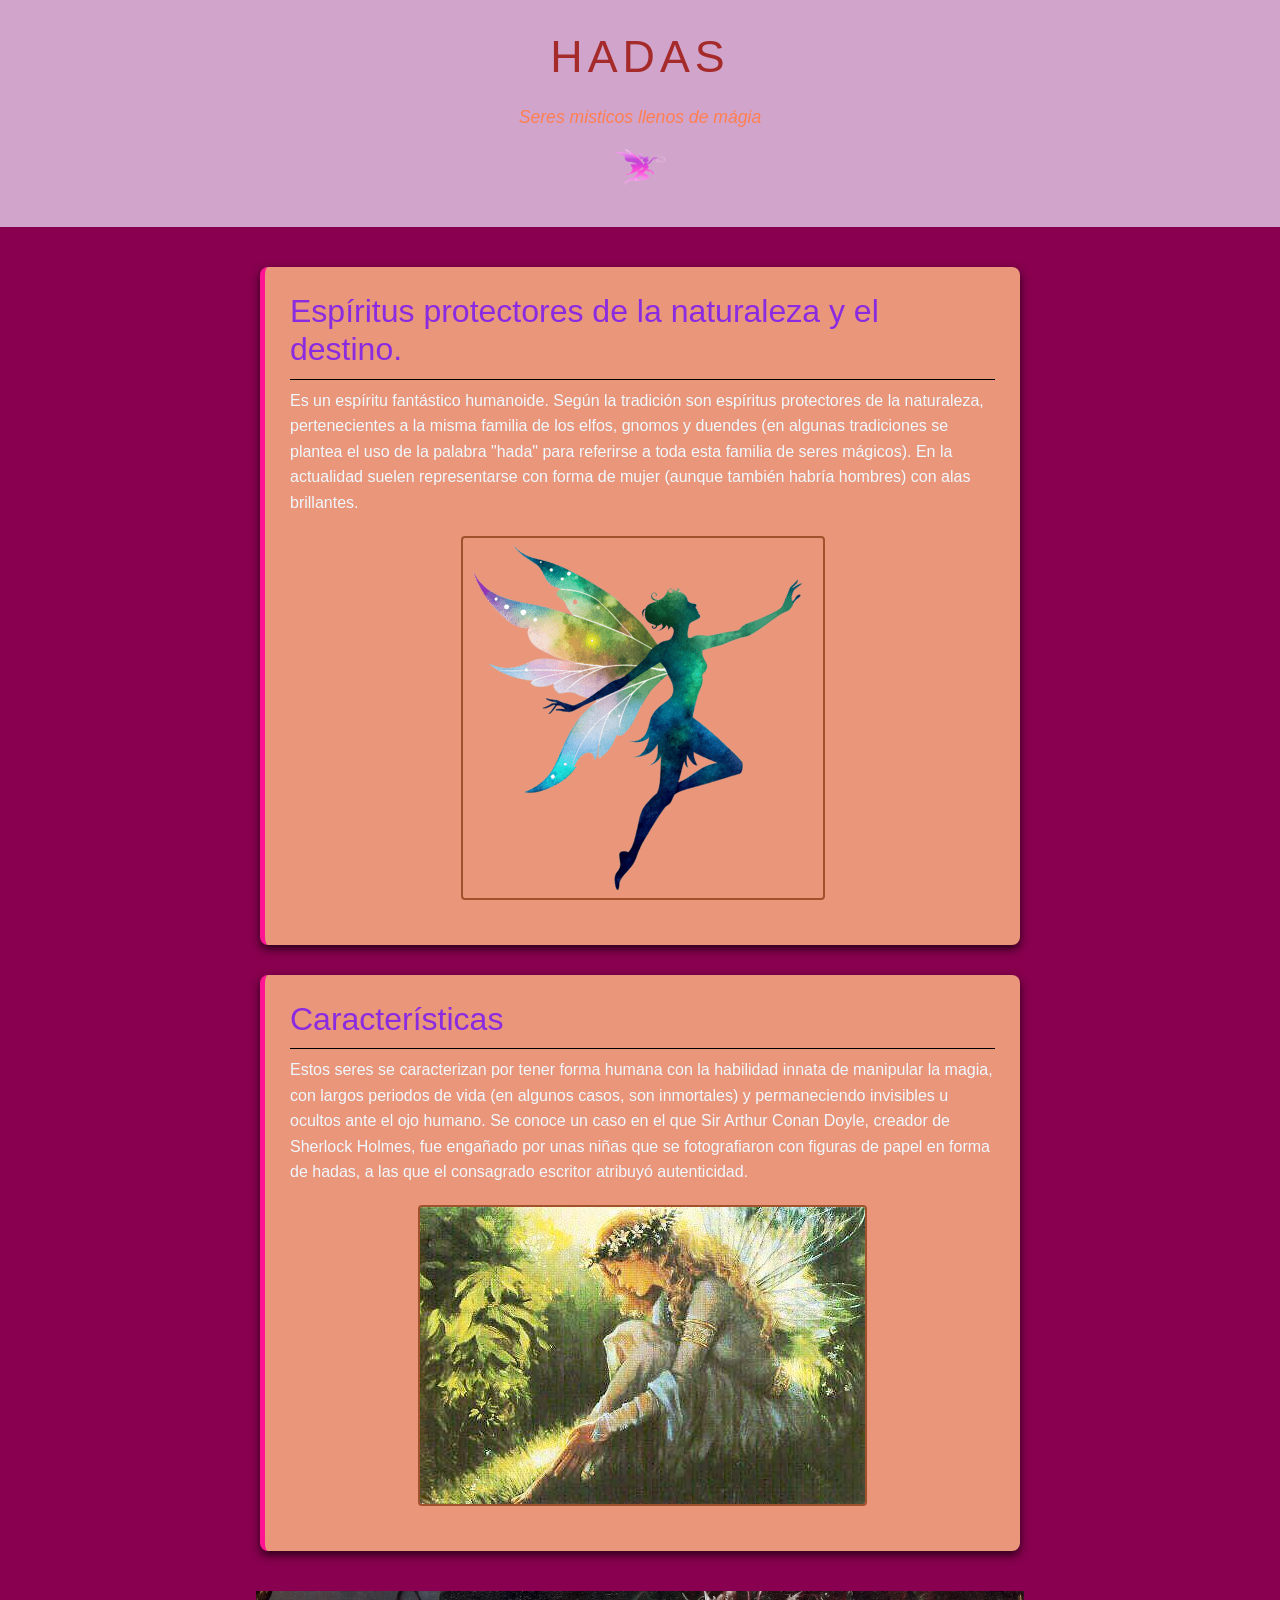
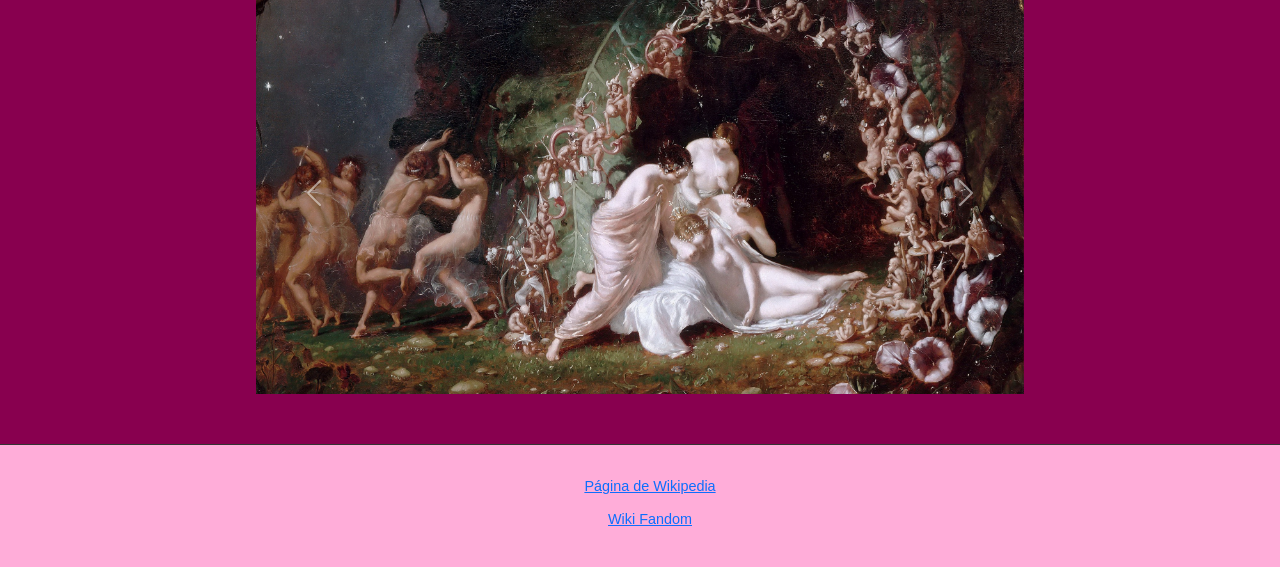
<file: gonzalezMonserrat/index.html>
<!DOCTYPE html>
<html lang="en">
<head>
    <meta charset="UTF-8">
    <meta name="viewport" content="width=device-width, initial-scale=1.0">
    <title>Hadas</title>
    <link href="https://cdn.jsdelivr.net/npm/bootstrap@5.3.8/dist/css/bootstrap.min.css" rel="stylesheet" integrity="sha384-sRIl4kxILFvY47J16cr9ZwB07vP4J8+LH7qKQnuqkuIAvNWLzeN8tE5YBujZqJLB" crossorigin="anonymous">
    <link rel="stylesheet" href="style.css">
</head>
<body>
    <header>
        <h1>Hadas</h1>
        <p>Seres misticos llenos de mágia</p>
        <img src="img/imagen3.png" alt="" class="logo">
    </header>

    <main>
        <section>
            <h2>Espíritus protectores de la naturaleza y el destino.</h2>
            <p> Es un espíritu fantástico humanoide. Según la tradición son espíritus protectores de la naturaleza, pertenecientes a la misma familia de los elfos, gnomos y duendes (en algunas tradiciones se plantea el uso de la palabra "hada" para referirse a toda esta familia de seres mágicos). En la actualidad suelen representarse con forma de mujer (aunque también habría hombres) con alas brillantes.</p>
            <img src="img/imagen1.png" alt="no se ve pero no lloramos, pronto arreglo la imagen 1">
        </section>

        <section>
            <h2>Características</h2>
            <p>Estos seres se caracterizan por tener forma humana con la habilidad innata de manipular la magia, con largos periodos de vida (en algunos casos, son inmortales) y permaneciendo invisibles u ocultos ante el ojo humano. Se conoce un caso en el que Sir Arthur Conan Doyle, creador de Sherlock Holmes, fue engañado por unas niñas que se fotografiaron con figuras de papel en forma de hadas, a las que el consagrado escritor atribuyó autenticidad.</p>
            <img src="img/imagen2.jpg" alt="no se ve pero no lloramos, pronto arreglo la imagen 1">
        </section>
    </main>

    <div id="carouselExample" class="carousel slide">
    <div class="carousel-inner">
        <div class="carousel-item active">
        <img src="img/img4.jpg" class="d-block w-100" alt="...">
        </div>
        <div class="carousel-item">
        <img src="img/img5.jpg" class="d-block w-100" alt="...">
        </div>
        <div class="carousel-item">
        <img src="img/img6.png" class="d-block w-100" alt="...">
        </div>
    </div>
    <button class="carousel-control-prev" type="button" data-bs-target="#carouselExample" data-bs-slide="prev">
        <span class="carousel-control-prev-icon" aria-hidden="true"></span>
        <span class="visually-hidden">Previous</span>
    </button>
    <button class="carousel-control-next" type="button" data-bs-target="#carouselExample" data-bs-slide="next">
        <span class="carousel-control-next-icon" aria-hidden="true"></span>
        <span class="visually-hidden">Next</span>
    </button>
    </div>


    <footer>
        <ul>
            <li> <a href="https://es.wikipedia.org/wiki/Hada">Página de Wikipedia</a></li>
            <li><a href="https://mitologia.fandom.com/es/wiki/Hada">Wiki Fandom</a></li>
            <li><a href=""></a></li>
        </ul>

    </footer>
</body>

<script src="https://cdn.jsdelivr.net/npm/bootstrap@5.3.8/dist/js/bootstrap.bundle.min.js" integrity="sha384-FKyoEForCGlyvwx9Hj09JcYn3nv7wiPVlz7YYwJrWVcXK/BmnVDxM+D2scQbITxI" crossorigin="anonymous"></script>

<script src="https://cdn.jsdelivr.net/npm/@popperjs/core@2.11.8/dist/umd/popper.min.js" integrity="sha384-I7E8VVD/ismYTF4hNIPjVp/Zjvgyol6VFvRkX/vR+Vc4jQkC+hVqc2pM8ODewa9r" crossorigin="anonymous"></script>

<script src="https://cdn.jsdelivr.net/npm/bootstrap@5.3.8/dist/js/bootstrap.min.js" integrity="sha384-G/EV+4j2dNv+tEPo3++6LCgdCROaejBqfUeNjuKAiuXbjrxilcCdDz6ZAVfHWe1Y" crossorigin="anonymous"></script>

</html>
</file>
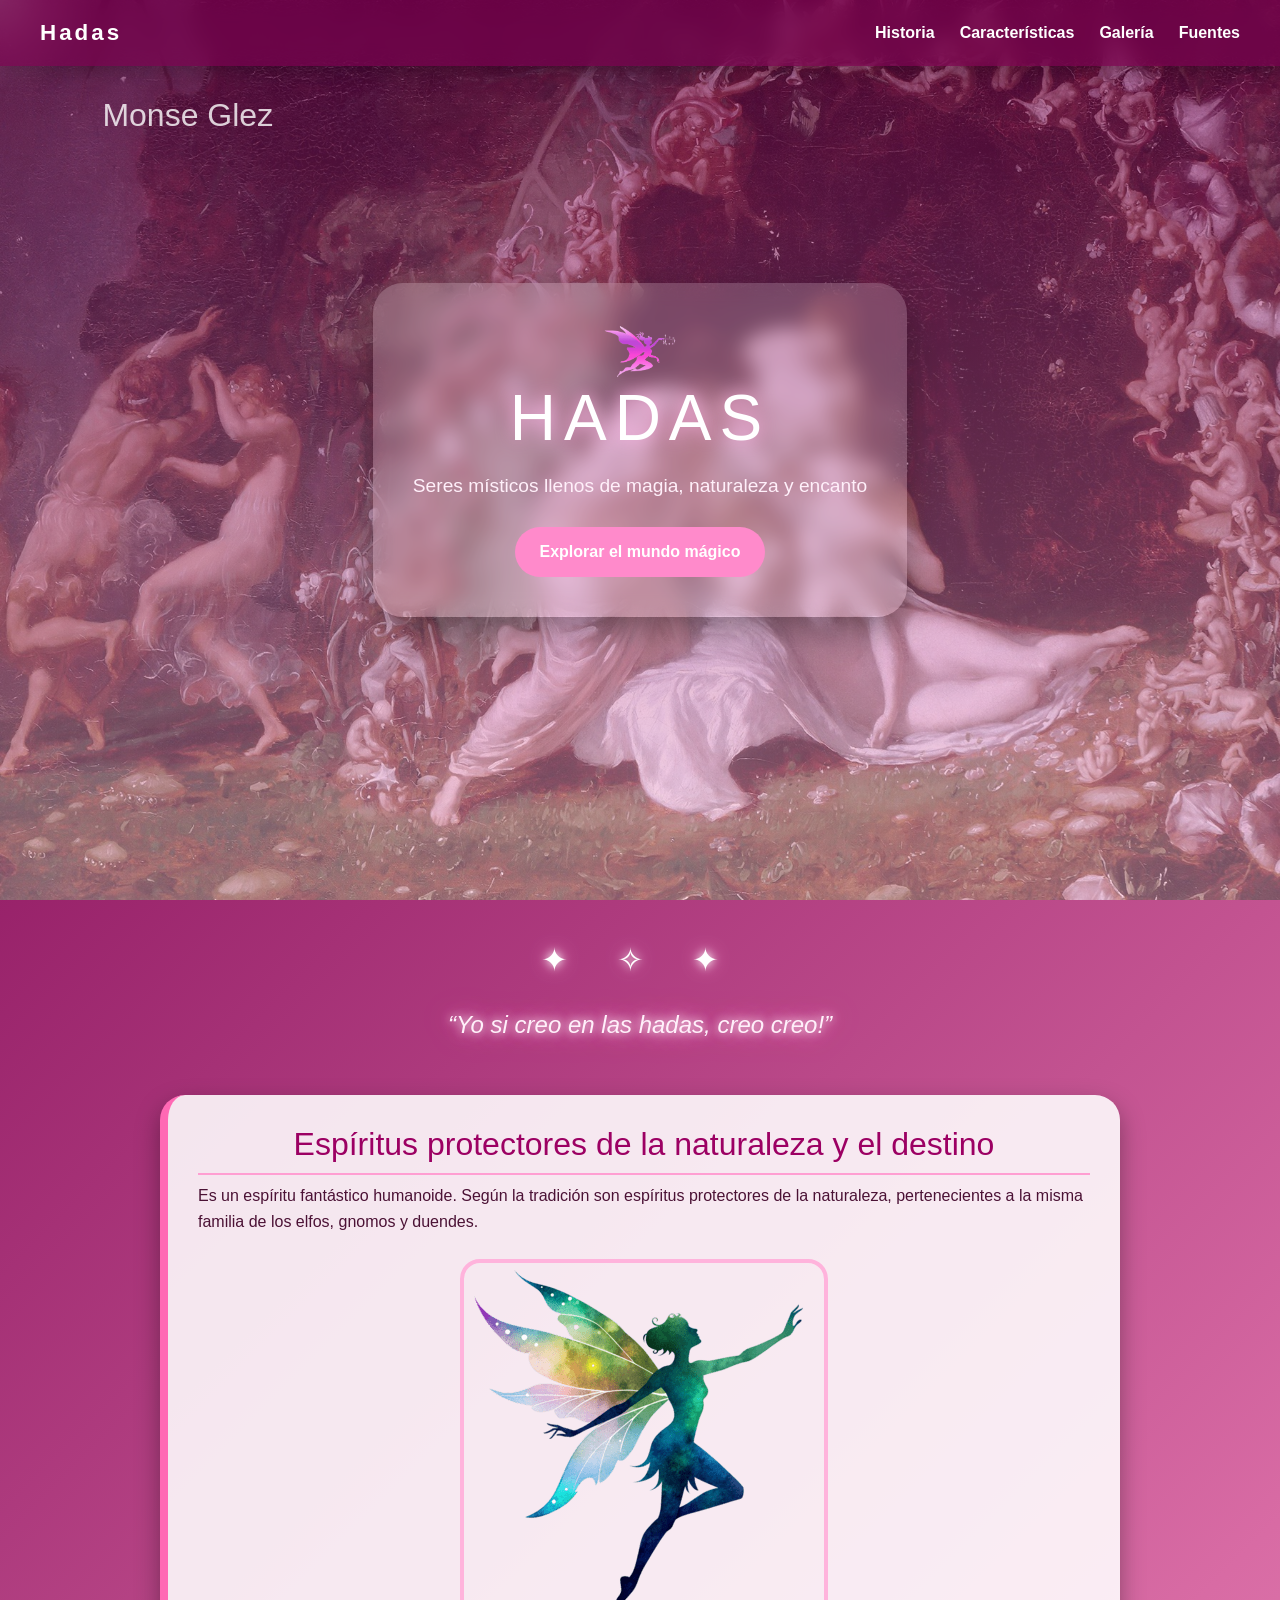
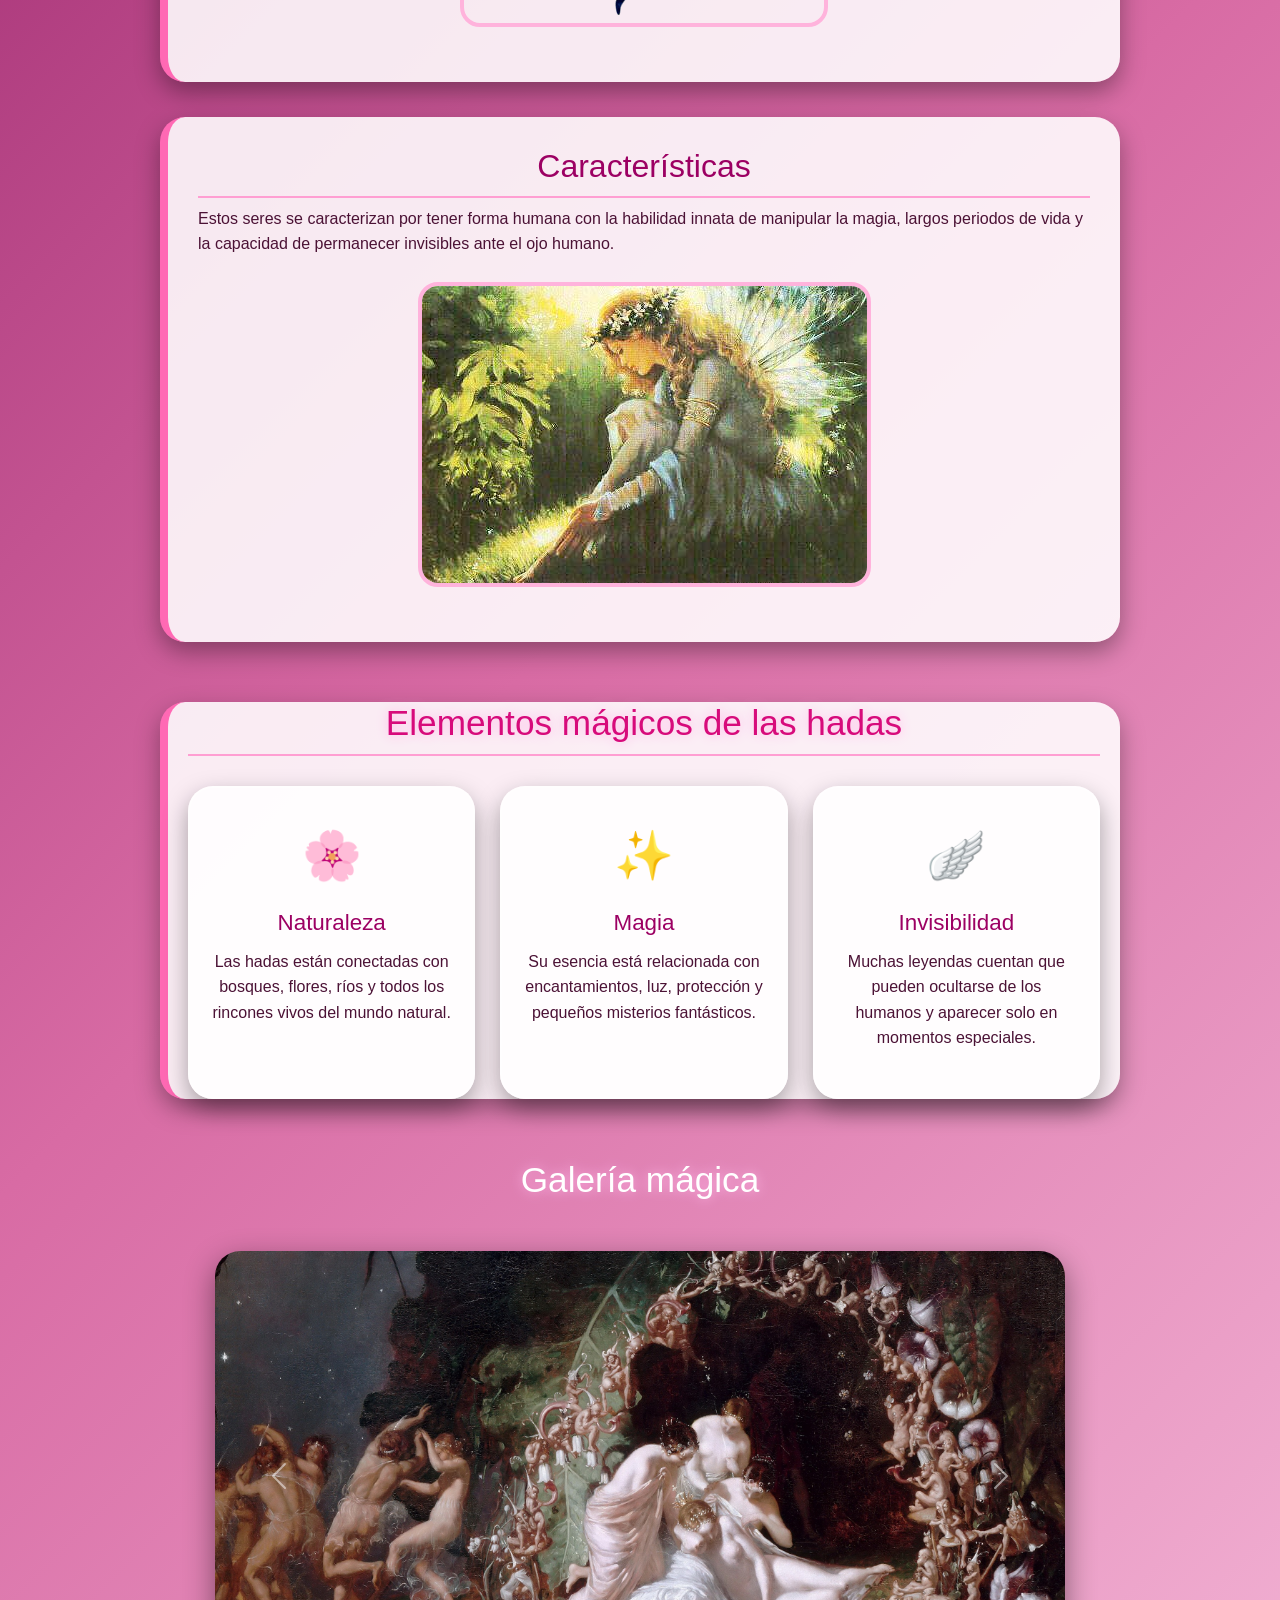
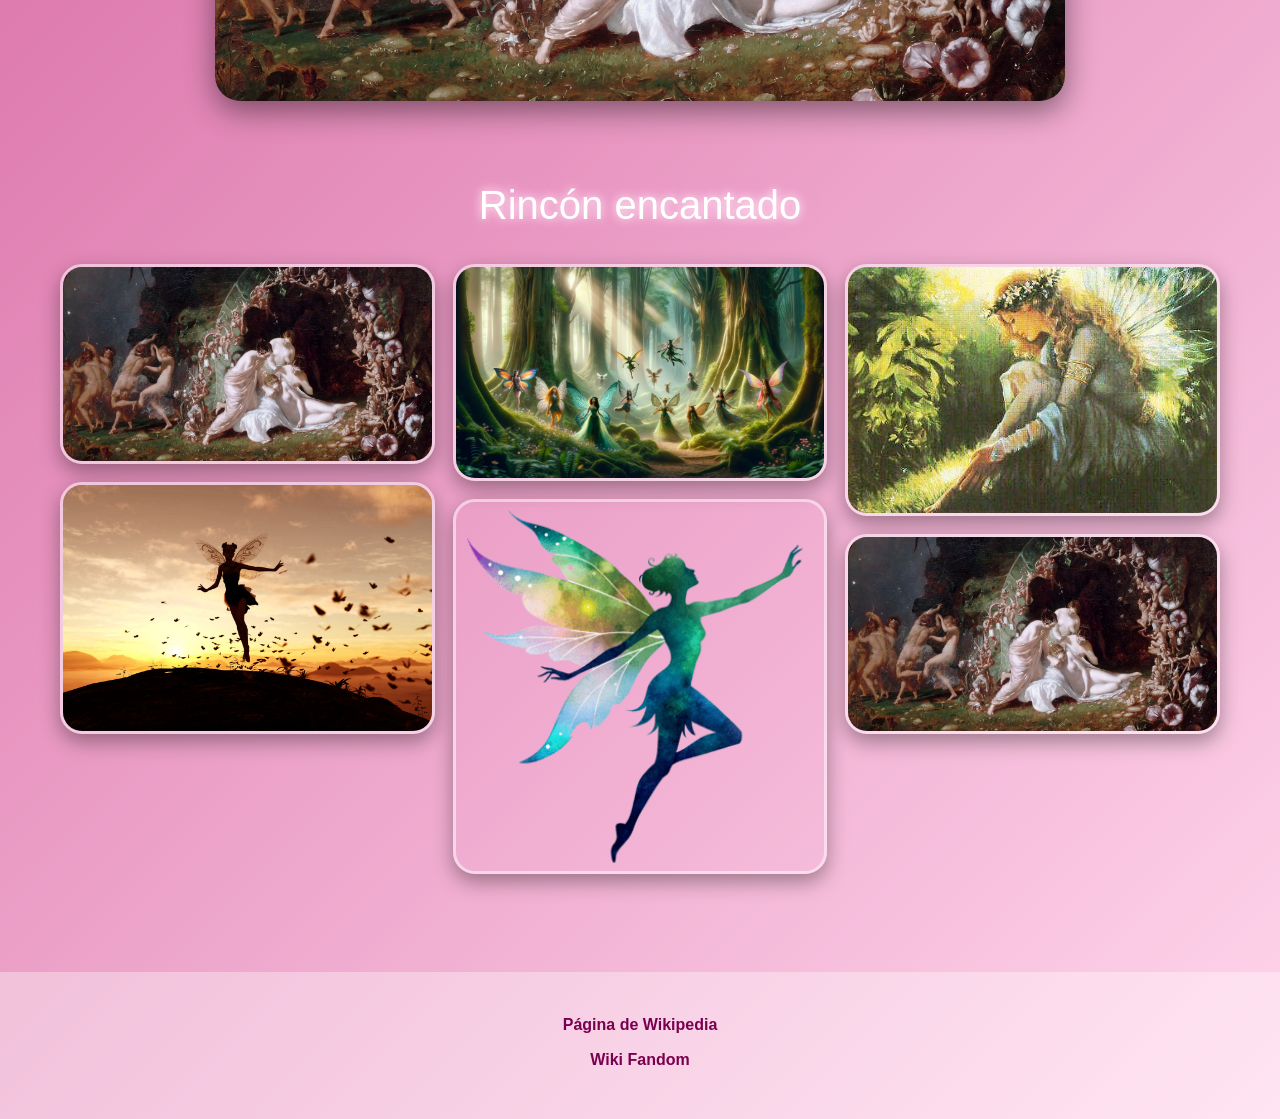
<file: gonzalezMonserrat/gonzalezMonserrat/index.html>
<!DOCTYPE html>
<html lang="es">
<head>
    <meta charset="UTF-8">
    <meta name="viewport" content="width=device-width, initial-scale=1.0">
    <title>Hadas</title>

    <link href="https://cdn.jsdelivr.net/npm/bootstrap@5.3.8/dist/css/bootstrap.min.css" rel="stylesheet">

    <link rel="stylesheet" href="style.css">
</head>

<body>
    <div class="loader-magico">
        <div class="estrella-loader">✦</div>
        <p>Entrando al bosque mágico...</p>
    </div>

    <div class="glow-mouse"></div>

    <div class="estrellas">
        <span></span>
        <span></span>
        <span></span>
        <span></span>
        <span></span>
        <span></span>
        <span></span>
        <span></span>
    </div>
    <nav class="navbar-magica">
        <a href="#" class="marca">Hadas</a>

        <ul>
            <li><a href="#contenido">Historia</a></li>
            <li><a href="#caracteristicas">Características</a></li>
            <li><a href="#galeria">Galería</a></li>
            <li><a href="#fuentes">Fuentes</a></li>
        </ul>
    </nav>
    
    <header class="hero">

        <div class="hero-contenido">

            <img src="img/imagen3.png" alt="Logo de hadas" class="logo">

            <h1>Hadas</h1>

            <p>Seres místicos llenos de magia, naturaleza y encanto</p>

            <a href="#contenido" class="boton-hero">
                Explorar el mundo mágico
            </a>

        </div>

    </header>

    <div class="separador-magico">
        ✦ ✧ ✦
    </div>

    <div class="frase-flotante">
    “Yo si creo en las hadas, creo creo!”
    </div>

    <main id="contenido">

        <section>

            <h2>Espíritus protectores de la naturaleza y el destino</h2>

            <p>
                Es un espíritu fantástico humanoide. Según la tradición son espíritus protectores de la naturaleza, pertenecientes a la misma familia de los elfos, gnomos y duendes.
            </p>

            <img src="img/imagen1.png" alt="Hada mágica en el bosque">

        </section>

        <section id="caracteristicas">

            <h2>Características</h2>

            <p>
                Estos seres se caracterizan por tener forma humana con la habilidad innata de manipular la magia, largos periodos de vida y la capacidad de permanecer invisibles ante el ojo humano.
            </p>

            <img src="img/imagen2.jpg" alt="Hada luminosa">

        </section>

        <section class="tarjetas-magicas">

            <h2>Elementos mágicos de las hadas</h2>

            <div class="contenedor-tarjetas">

                <div class="tarjeta">
                    <span>🌸</span>
                    <h3>Naturaleza</h3>
                    <p>Las hadas están conectadas con bosques, flores, ríos y todos los rincones vivos del mundo natural.</p>
                </div>

                <div class="tarjeta">
                    <span>✨</span>
                    <h3>Magia</h3>
                    <p>Su esencia está relacionada con encantamientos, luz, protección y pequeños misterios fantásticos.</p>
                </div>

                <div class="tarjeta">
                    <span>🪽</span>
                    <h3>Invisibilidad</h3>
                    <p>Muchas leyendas cuentan que pueden ocultarse de los humanos y aparecer solo en momentos especiales.</p>
                </div>

            </div>

        </section>
    </main>

    <div id="galeria">
        <h2 class="titulo-galeria">Galería mágica</h2>

    <div id="carouselExample"
        class="carousel slide"
        data-bs-ride="carousel"
        data-bs-interval="2500">

        <div class="carousel-inner">

            <div class="carousel-item active">
                <img src="img/img4.jpg" class="d-block w-100" alt="Hada mágica 1">
            </div>

            <div class="carousel-item">
                <img src="img/img5.jpg" class="d-block w-100" alt="Hada mágica 2">
            </div>

            <div class="carousel-item">
                <img src="img/img6.png" class="d-block w-100" alt="Hada mágica 3">
            </div>

        </div>

        <button class="carousel-control-prev"
                type="button"
                data-bs-target="#carouselExample"
                data-bs-slide="prev">

            <span class="carousel-control-prev-icon"></span>

        </button>

        <button class="carousel-control-next"
                type="button"
                data-bs-target="#carouselExample"
                data-bs-slide="next">

            <span class="carousel-control-next-icon"></span>

        </button>

    </div>

    <section class="galeria-pinterest">

        <h2>Rincón encantado</h2>

        <div class="masonry">

            <img src="img/img4.jpg" alt="">
            <img src="img/img5.jpg" alt="">
            <img src="img/img6.png" alt="">
            <img src="img/imagen1.png" alt="">
            <img src="img/imagen2.jpg" alt="">
            <img src="img/img4.jpg" alt="">

        </div>

    </section>

    <footer id="fuentes">

        <ul>

            <li>
                <a href="https://es.wikipedia.org/wiki/Hada">
                    Página de Wikipedia
                </a>
            </li>

            <li>
                <a href="https://mitologia.fandom.com/es/wiki/Hada">
                    Wiki Fandom
                </a>
            </li>

        </ul>

    </footer>

    <script src="https://cdn.jsdelivr.net/npm/bootstrap@5.3.8/dist/js/bootstrap.bundle.min.js"></script>

    <script>
    const glow = document.querySelector(".glow-mouse");

    document.addEventListener("mousemove", function(event){
        glow.style.left = event.clientX + "px";
        glow.style.top = event.clientY + "px";
    });
    </script>

    <script>

    const glow = document.querySelector(".glow-mouse");

    document.addEventListener("mousemove", function(event){

        glow.style.left = event.clientX + "px";
        glow.style.top = event.clientY + "px";

        let particula = document.createElement("div");

        particula.classList.add("particula");

        document.body.appendChild(particula);

        particula.style.left = event.clientX + "px";
        particula.style.top = event.clientY + "px";

        setTimeout(() => {
            particula.remove();
        }, 1000);

    });

    </script>

</body>
</html>
</file>
<file: gonzalezMonserrat/style.css>
body{
    background-color: rgb(136, 0, 79);
    color: aliceblue;
    font-family: Verdana, Geneva, Tahoma, sans-serif;
    margin: 0;
    padding: 0;
    line-height: 1.6;
}

header{
    background-color: rgb(209, 164, 204);
    color: brown;
    text-align: center;
    padding: 30px 20px;
    border-bottom: 3pm solid brown;
}

header .logo{
    max-width: 100px;
    margin-bottom: 10px;
    display: block;
    margin-left: auto;
    margin-right: auto;
}

header h1{
    margin: 0;
    font-size: 2.8rem;
    text-transform: uppercase;
    letter-spacing: 5px;
}

header p{
    color: coral;
    font-style: italic;
    font-size: 1.1rem;
    margin-top: 5mm;
}

main{
    max-width: 800px;
    margin: 40px auto;
    padding: 0 20px;
}

main section{
    background-color: darksalmon;
    padding: 25px;
    margin-bottom: 30px;
    border-radius:  8px;
    border-left: 5px solid deeppink;
    box-shadow: 0 4px 10px rgba(0, 0, 0, 0.7);
    overflow: hidden;
}

main section h2{
    color: blueviolet;
    margin-top: 0;
    border-bottom: 1px solid black;
    padding-bottom: 10px;
}

main section img{
    max-width: 100%;
    height: auto;
    display: block;
    margin: 20px auto;
    border: 2px solid sienna;
    border-radius: 4px;
}

#carouselExample{
    max-width: 60%;
    margin: 0 auto;
}

footer ul{
    list-style-type: none;
    color:#000000;
    padding-left: 20px;
}

footer ul li{
    margin-top: 10px;
}

footer{
    text-align: center;
    padding: 20px;
    background-color: rgb(255, 173, 217);
    color: #555555;
    font-size: 0.9rem;
    border-top: 1px solid #333;
    margin-top: 50px;

}
</file>
<file: gonzalezMonserrat/gonzalezMonserrat/style.css>
.estrellas{
    position: fixed;

    top: 0;
    left: 0;

    width: 100%;
    height: 100%;

    pointer-events: none;

    overflow: hidden;

    z-index: 0;
}

.estrellas span{
    position: absolute;

    display: block;

    width: 10px;
    height: 10px;

    background: white;

    border-radius: 50%;

    box-shadow:
        0 0 10px white,
        0 0 20px #ffd6ec,
        0 0 30px #ff9ed2;

    animation: flotarEstrellas linear infinite;
}

.estrellas span:nth-child(1){
    left: 10%;
    animation-duration: 8s;
    animation-delay: 0s;
}

.estrellas span:nth-child(2){
    left: 20%;
    animation-duration: 12s;
    animation-delay: 2s;
}

.estrellas span:nth-child(3){
    left: 35%;
    animation-duration: 10s;
    animation-delay: 1s;
}

.estrellas span:nth-child(4){
    left: 50%;
    animation-duration: 14s;
    animation-delay: 3s;
}

.estrellas span:nth-child(5){
    left: 65%;
    animation-duration: 9s;
    animation-delay: 2s;
}

.estrellas span:nth-child(6){
    left: 75%;
    animation-duration: 13s;
    animation-delay: 1s;
}

.estrellas span:nth-child(7){
    left: 85%;
    animation-duration: 11s;
    animation-delay: 4s;
}

.estrellas span:nth-child(8){
    left: 95%;
    animation-duration: 15s;
    animation-delay: 0s;
}

@keyframes flotarEstrellas{

    0%{
        transform: translateY(100vh) scale(0);

        opacity: 0;
    }

    20%{
        opacity: 1;
    }

    100%{
        transform: translateY(-10vh) scale(1.2);

        opacity: 0;
    }

}

.glow-mouse{
    position: fixed;

    width: 180px;
    height: 180px;

    border-radius: 50%;

    background: radial-gradient(circle, rgba(255,255,255,0.35), rgba(255,158,210,0.18), transparent 70%);

    pointer-events: none;

    transform: translate(-50%, -50%);

    z-index: 2;

    mix-blend-mode: screen;

    transition: 0.08s ease;
}

.particula{
    position: fixed;

    width: 10px;
    height: 10px;

    border-radius: 50%;

    pointer-events: none;

    background: radial-gradient(circle, white, #ff9ed2, transparent);

    box-shadow:
        0 0 10px white,
        0 0 20px #ffb3e6;

    animation: desaparecerParticula 1s linear forwards;

    z-index: 999;
}

@keyframes desaparecerParticula{

    0%{
        opacity: 1;
        transform: scale(1);
    }

    100%{
        opacity: 0;
        transform: scale(0);
    }

}

.loader-magico{
    position: fixed;
    top: 0;
    left: 0;

    width: 100%;
    height: 100vh;

    background: linear-gradient(135deg, #7a004f, #d86ba4, #ffd6ec);

    display: flex;
    flex-direction: column;
    align-items: center;
    justify-content: center;

    z-index: 9999;

    animation: ocultarLoader 3s ease forwards;
}

.estrella-loader{
    font-size: 5rem;
    color: white;

    text-shadow:
        0 0 10px white,
        0 0 25px #ff9ed2,
        0 0 45px #ffd6ec;

    animation: girarEstrella 1.5s linear infinite;
}

.loader-magico p{
    margin-top: 20px;

    color: white;

    font-size: 1.3rem;
    font-weight: bold;

    letter-spacing: 2px;

    text-shadow: 0 0 12px #ffb3e6;
}

@keyframes girarEstrella{
    from{
        transform: rotate(0deg) scale(1);
    }

    to{
        transform: rotate(360deg) scale(1.1);
    }
}

@keyframes ocultarLoader{
    0%{
        opacity: 1;
        visibility: visible;
    }

    75%{
        opacity: 1;
        visibility: visible;
    }

    100%{
        opacity: 0;
        visibility: hidden;
    }
}

.navbar-magica{
    width: 100%;
    position: fixed;
    top: 0;
    left: 0;
    z-index: 1000;

    background: rgba(122, 0, 79, 0.65);
    backdrop-filter: blur(10px);

    display: flex;
    justify-content: space-between;
    align-items: center;

    padding: 15px 40px;

    box-shadow: 0 5px 20px rgba(0,0,0,0.25);
}

.navbar-magica .marca{
    color: white;
    font-size: 1.4rem;
    font-weight: bold;
    letter-spacing: 3px;
    text-decoration: none;
}

.navbar-magica ul{
    display: flex;
    gap: 25px;
    list-style: none;
    margin: 0;
    padding: 0;
}

.navbar-magica a{
    color: white;
    text-decoration: none;
    font-weight: bold;
    transition: 0.3s ease;
}

.navbar-magica a:hover{
    color: #ffd6ec;
    text-shadow: 0 0 10px white;
}

.titulo-galeria{
    text-align: center;
    color: white;
    font-size: 2.2rem;
    margin-top: 40px;
    text-shadow: 0 0 12px #ffb3e6;
}

html{
    scroll-behavior: smooth;
}

@media(max-width:768px){
    .navbar-magica{
        flex-direction: column;
        gap: 10px;
        padding: 12px 20px;
    }

    .navbar-magica ul{
        gap: 12px;
        flex-wrap: wrap;
        justify-content: center;
    }
}

html{
    min-height: 100%;
    background: linear-gradient(135deg, #7a004f, #d86ba4, #ffd6ec);
}

body{
    cursor: url('https://cur.cursors-4u.net/nature/nat-11/nat1021.cur'), auto;

    min-height: 100vh;

    background: linear-gradient(135deg, #7a004f, #d86ba4, #ffd6ec);

    background-attachment: fixed;

    color: #fff;

    font-family: Verdana, Geneva, Tahoma, sans-serif;

    margin: 0;

    line-height: 1.6;

    position: relative;
    z-index: 1;
}

.separador-magico{
    text-align: center;
    font-size: 2rem;
    color: white;
    padding: 35px 0 10px;
    text-shadow:
        0 0 10px white,
        0 0 20px #ff9ed2;
    letter-spacing: 20px;
}

.frase-flotante{
    text-align: center;

    color: #fff0fa;

    font-size: 1.5rem;

    font-style: italic;

    margin: 10px auto 35px;

    padding: 0 20px;

    text-shadow:
        0 0 10px white,
        0 0 20px #ff9ed2,
        0 0 30px #d86ba4;

    animation: flotarFrase 3s ease-in-out infinite;
}

@keyframes flotarFrase{

    0%{
        transform: translateY(0);
        opacity: 0.75;
    }

    50%{
        transform: translateY(-8px);
        opacity: 1;
    }

    100%{
        transform: translateY(0);
        opacity: 0.75;
    }

}

.hero{
    min-height: 100vh;

    background:
        linear-gradient(rgba(122, 0, 79, 0.55), rgba(255, 182, 218, 0.45)),
        url("img/img4.jpg");

    background-size: cover;
    background-position: center;

    display: flex;
    align-items: center;
    justify-content: center;

    text-align: center;

    padding: 40px 20px;

    position: relative;
    overflow: hidden;
}

.hero::before{
    content: "Monse Glez";

    position: absolute;

    top: 10%;
    left: 8%;

    color: rgba(255,255,255,0.8);

    font-size: 2rem;

    animation: brillar 3s infinite alternate;
}

.hero-contenido{
    background: rgba(255,255,255,0.18);

    backdrop-filter: blur(10px);

    padding: 40px;

    border-radius: 30px;

    box-shadow: 0 15px 35px rgba(0,0,0,0.35);

    animation: aparecer 1.2s ease;
}

.logo{
    max-width: 140px;

    animation: flotar 3s ease-in-out infinite;
}

.hero h1{
    font-size: 4rem;

    letter-spacing: 8px;

    text-transform: uppercase;

    color: white;

    text-shadow: 0 0 18px #ffb3e6;
}

.hero p{
    font-size: 1.2rem;

    color: #fff0fa;

    margin: 15px 0 25px;
}

.boton-hero{
    display: inline-block;

    background: #ff8acb;

    color: white;

    padding: 12px 25px;

    border-radius: 30px;

    text-decoration: none;

    font-weight: bold;

    transition: 0.3s ease;
}

.boton-hero:hover{
    background: white;

    color: #9c0063;

    transform: scale(1.05);
}

a,
button,
.boton-hero{
    cursor: pointer;
}

main{
    max-width: 1000px;

    margin: 50px auto;

    padding: 0 20px;
}

main section{
    background: rgba(255,255,255,0.88);

    color: #4b1235;

    padding: 30px;

    margin-bottom: 35px;

    border-radius: 25px;

    border-left: 8px solid #ff69b4;

    box-shadow: 0 10px 25px rgba(0,0,0,0.35);

    transition: transform 0.4s ease, box-shadow 0.4s ease;

    animation: subir 1s ease;
}

main section:hover{
    transform: translateY(-8px) scale(1.01);

    box-shadow: 0 15px 35px rgba(255,255,255,0.35);
}

main section h2{
    text-align: center;

    color: #9c0063;

    border-bottom: 2px solid #ff9ed2;

    padding-bottom: 10px;
}

main section img{
    max-width: 100%;

    border-radius: 20px;

    border: 4px solid #ffb3dc;

    display: block;

    margin: 25px auto;

    transition: transform 0.4s ease;
}

main section img:hover{
    transform: scale(1.04);
}

.tarjetas-magicas{
    max-width: 1000px;

    margin: 60px auto;

    padding: 0 20px;

    text-align: center;
}

.tarjetas-magicas h2{
    color: rgb(215, 11, 123);

    font-size: 2.2rem;

    margin-bottom: 30px;

    text-shadow: 0 0 12px #ffb3e6;
}

.contenedor-tarjetas{
    display: grid;

    grid-template-columns: repeat(3, 1fr);

    gap: 25px;
}

.tarjeta{
    background: rgba(255,255,255,0.85);

    color: #4b1235;

    padding: 30px 22px;

    border-radius: 25px;

    box-shadow: 0 10px 25px rgba(0,0,0,0.35);

    transition: transform 0.4s ease, box-shadow 0.4s ease, background 0.4s ease;

    border: 2px solid rgba(255,255,255,0.55);
}

.tarjeta span{
    font-size: 3rem;

    display: block;

    margin-bottom: 15px;
}

.tarjeta h3{
    color: #9c0063;

    margin-bottom: 12px;

    font-size: 1.4rem;
}

.tarjeta:hover{
    transform: translateY(-10px) scale(1.03);

    background: rgba(255,240,250,0.95);

    box-shadow: 0 15px 35px rgba(255,255,255,0.45);
}

@media(max-width:768px){

    .contenedor-tarjetas{
        grid-template-columns: 1fr;
    }

}

#carouselExample{
    max-width: 850px;

    width: 90%;

    margin: 50px auto;

    border-radius: 25px;

    overflow: hidden;

    box-shadow: 0 10px 30px rgba(0,0,0,0.45);

    animation: aparecer 1.3s ease;
}

.carousel-item img{
    height: 450px;

    object-fit: cover;
}

.galeria-pinterest{
    max-width: 1200px;

    margin: 80px auto;

    padding: 0 20px;
}

.galeria-pinterest h2{
    text-align: center;

    color: white;

    font-size: 2.5rem;

    margin-bottom: 35px;

    text-shadow:
        0 0 10px white,
        0 0 20px #ff9ed2;
}

.masonry{
    columns: 3 250px;

    column-gap: 18px;
}

.masonry img{
    width: 100%;

    margin-bottom: 18px;

    border-radius: 22px;

    border: 3px solid rgba(255,255,255,0.5);

    box-shadow: 0 8px 20px rgba(0,0,0,0.35);

    transition:
        transform 0.4s ease,
        box-shadow 0.4s ease,
        filter 0.4s ease;

    cursor: pointer;
}

.masonry img:hover{
    transform: scale(1.03);

    filter: brightness(1.08);

    box-shadow:
        0 12px 28px rgba(255,255,255,0.35),
        0 0 20px #ffb3e6;
}

footer{
    text-align: center;

    padding: 30px;

    background: rgba(255,255,255,0.35);

    backdrop-filter: blur(8px);

    color: #4b1235;

    margin-top: 60px;
}

footer ul{
    list-style: none;

    padding: 0;
}

footer li{
    margin: 10px 0;
}

footer a{
    color: #7a004f;

    font-weight: bold;

    text-decoration: none;
}

footer a:hover{
    color: #ff1493;

    text-decoration: underline;
}

@keyframes aparecer{

    from{
        opacity: 0;
    }

    to{
        opacity: 1;
    }

}

@keyframes subir{

    from{
        opacity: 0;
        transform: translateY(40px);
    }

    to{
        opacity: 1;
        transform: translateY(0);
    }

}

@keyframes flotar{

    0%{
        transform: translateY(0);
    }

    50%{
        transform: translateY(-12px);
    }

    100%{
        transform: translateY(0);
    }

}

@keyframes brillar{

    from{
        opacity: 0.4;
        transform: translateY(0);
    }

    to{
        opacity: 1;
        transform: translateY(-12px);
    }

}

@media(max-width:768px){

    .hero h1{
        font-size: 2.5rem;
        letter-spacing: 4px;
    }

    .carousel-item img{
        height: 260px;
    }

    main section{
        padding: 22px;
    }

}
</file>
